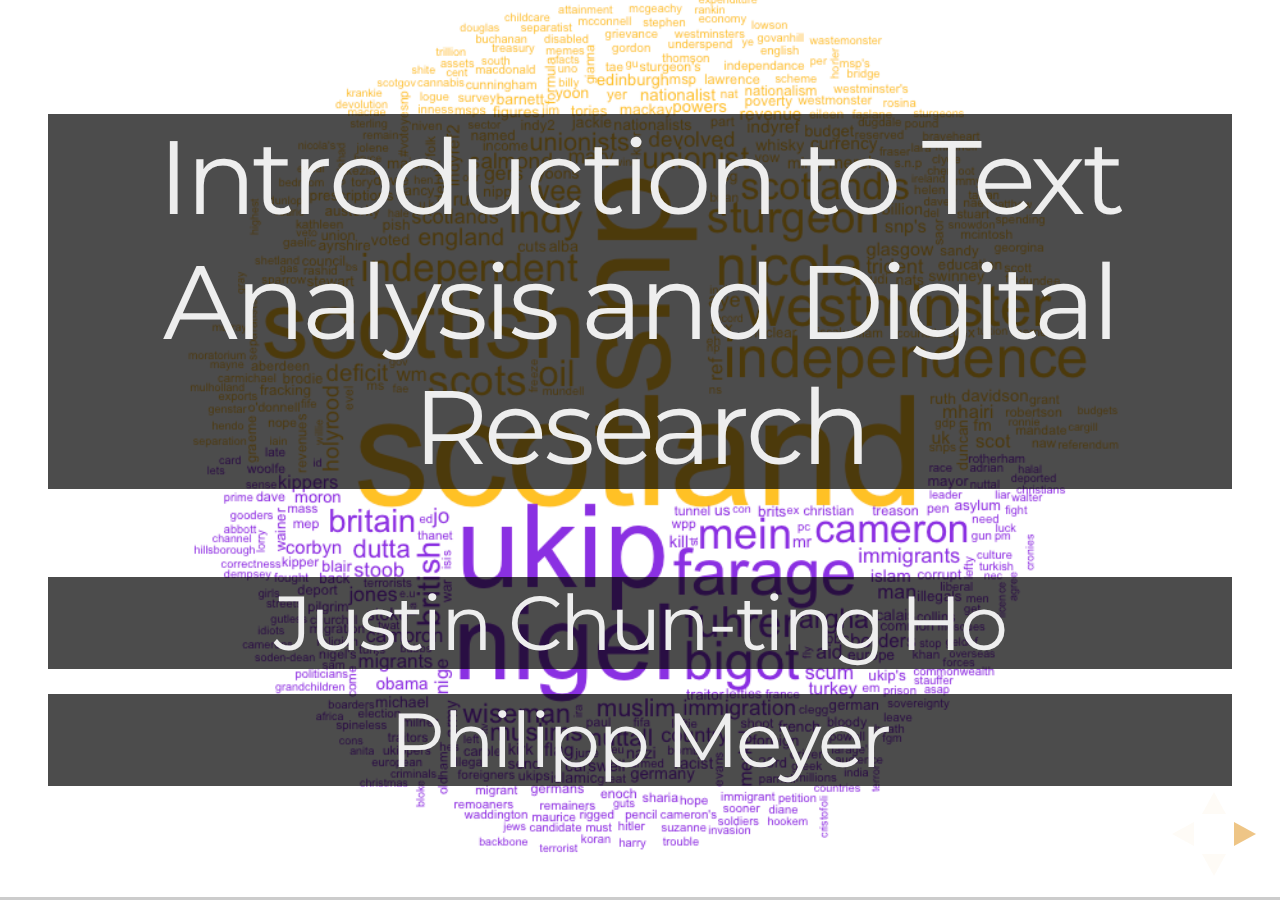
<file: day1/index.html>
<!doctype html>
<html>
	<head>
		<meta charset="utf-8">
		<meta name="viewport" content="width=device-width, initial-scale=1.0, maximum-scale=1.0, user-scalable=no">

		<title>PhD Info</title>

		<link rel="stylesheet" href="css/reveal.css">
		<link rel="stylesheet" href="css/theme/night.css">

		<!-- Theme used for syntax highlighting of code -->
		<link rel="stylesheet" href="lib/css/zenburn.css">

		<!-- Printing and PDF exports -->
		<script>
			var link = document.createElement( 'link' );
			link.rel = 'stylesheet';
			link.type = 'text/css';
			link.href = window.location.search.match( /print-pdf/gi ) ? 'css/print/pdf.css' : 'css/print/paper.css';
			document.getElementsByTagName( 'head' )[0].appendChild( link );
		</script>
	</head>
	<body>
		<div class="reveal">
			<div class="slides">
                <section data-background="SNPvsUKIP.png">
                <p>
  			    <h2 style = "background-color:rgba(0,0,0,0.7);">Introduction to Text Analysis and Digital Research</h2>
                <br>
                <h3 style = "background-color:rgba(0,0,0,0.7);">Justin Chun-ting Ho</h3>
                <h3 style = "background-color:rgba(0,0,0,0.7);">Philipp Meyer</h3>
  			    </p>
  			  </section>
              <section>
                    <section>
                        <h2>Text Analysis: <br>The Basics</h2>
                    </section>
                    <section>
                        What is Text Analysis?
                        <img src="SNPvsUKIP.png" height="600">
                    </section>
                    <section>
                        <h3>“Systematic, objective, quantitative analysis of message characteristics"</h3>
                        <h4><i>–Neuendorf, The Content Analysis Guidebook</i></h4>
                    </section>
                    <section>
                        <h2>Types of Text Analysis</h2><br>
                        <div  style="text-align: left;">
                        <p><h4>Degree of human involvement:</h4>
                        <ul>
                            <li>Human coding (100%)</li>
                            <li>Supervised</li>
                            <li>Unsupervised (0%)</li>
                        </ul></p>
                        <p><h4>Type of output:</h4>
                        <ul>
                            <li>Scaling </li>
                            <li>Classification</li>
                        </ul></p></div>
                    </section>
                    <section>
                        <h3>4 Principles of Text Analysis </h3>
                        <p><ol><li class="fragment">All Quantitative Models of Language Are Wrong —But Some Are Useful</li>
                            <li class="fragment">Quantitative Methods Augment Humans, Not Replace Them </li>
                            <li class="fragment">There Is No Globally Best Method for Automated Text Analysis </li>
                            <li class="fragment">Validate, Validate, Validate</li></ol></p>
                        <p><small style="text-align: left;">Read: Grimmer, J. and Steward, B. (2013). Text as Data: The Promise and Pitfalls of Automatic Content Analysis Methods for Political Texts. <i>Political Analysis</i>, 21(3), 267-297. doi:10.1093/pan/mps028</small></p>
                    </section>
                    <section>
                        <h3>Bag of Words Assumption</h3>
                        <div  style="text-align: left;">
                        <br>
                        <p><h4>- Word order doesn’t matter</h4></p>
                        <p>
                        <h4>- The followings mean exactly the same:</h4>
                        I enjoy eating food and being with my family<br>
                        I enjoy eating my family and being with food<br>
                        and being eating enjoy family food I my with<br></p>
                    </div>
                    </section>
                    <section  data-markdown>
                        <textarea data-template>
                            ## End Product
                            ### Document-Feature Matrix
                            |    | word1 | word2 | word3 | ... | wordN |
                            |--- | ----- | ----- | --- | ---|---|
                            |doc1| 0 | 2 | 0|  | 3 |
                            |doc2| 1 | 0 | 0|  | 0 |
                            |doc3| 0 | 0  | 2|   | 1 |
                            |...|  |   | |   |  |
                            |docN| 0 | 1  | 0|   | 0 |
                        </textarea>
                    </section>
                    <section  data-markdown>
                        <textarea data-template>
                            ## End Product
                            ### Meta-data Martix
                            |    | var1 | var2 | var3 | ... | varN |
                            |--- | ----- | ----- | --- | ---|---|
                            |doc1| Y | 1 | 0|  | 3 |
                            |doc2| Y | 0 | 0|  | 2 |
                            |doc3| N | 0  | 0|   | 1 |
                            |...|  |   | |   |  |
                            |docN| Y | 0  | 0|   | 3 |
                        </textarea>
                    </section>
                    <section id="original-text" class="slide level2">
                    <h3>Original Text</h3>
                    <pre><code>## &lt;&lt;PlainTextDocument&gt;&gt;
## Metadata:  7
## Content:  chars: 181
##
## Article 1. All human beings are born free and equal in dignity and rights. They are endowed with reason and conscience and should act towards one another in a spirit of brotherhood.</code></pre>
                    </section>
                    <section id="remove-punctuation" class="slide level2">
                    <h3>Remove Punctuation</h3>
                    <pre><code>## &lt;&lt;PlainTextDocument&gt;&gt;
## Metadata:  7
## Content:  chars: 178
##
## Article 1 All human beings are born free and equal in dignity and rights They are endowed with reason and conscience and should act towards one another in a spirit of brotherhood</code></pre>
                    </section>
                    <section id="to-lower-case" class="slide level2">
                    <h3>To Lower Case</h3>
                    <pre><code>## &lt;&lt;PlainTextDocument&gt;&gt;
## Metadata:  7
## Content:  chars: 178
##
## article 1 all human beings are born free and equal in dignity and rights they are endowed with reason and conscience and should act towards one another in a spirit of brotherhood</code></pre>
                    </section>
                    <section id="remove-numbers" class="slide level2">
                    <h3>Remove Numbers</h3>
                    <pre><code>## &lt;&lt;PlainTextDocument&gt;&gt;
## Metadata:  7
## Content:  chars: 177
##
## article  all human beings are born free and equal in dignity and rights they are endowed with reason and conscience and should act towards one another in a spirit of brotherhood</code></pre>
                    </section>
                    <section id="remove-stopwords" class="slide level2">
                    <h3>Remove Stopwords</h3>
                    <pre><code>## &lt;&lt;PlainTextDocument&gt;&gt;
## Metadata:  7
## Content:  chars: 135
##
## article   human beings  born free  equal  dignity  rights   endowed  reason  conscience   act towards one another   spirit  brotherhood</code></pre>
                    </section>
                    <section id="stemming" class="slide level2">
                    <h3>Stemming</h3>
                    <pre><code>## &lt;&lt;PlainTextDocument&gt;&gt;
## Metadata:  7
## Content:  chars: 108
##
## articl human be born free equal digniti right endow reason conscienc act toward one anoth spirit brotherhood</code></pre>
                    </section>
                    <section id="create-dfm" class="slide level2">
                    <h3>Create DFM</h3>
                    <pre><code>
##     Terms
## Docs act anoth articl born brotherhood conscienc digniti endow equal free
##    1   1     1      1    1           1         1       1     1     1    1
</code></pre>
                    </section>
                </section>

                <section>
                      <section>
                          <h2>Keyword Analysis</h2>
                      </section>
                      <section>
                          <h2>Place Holder</h2>
                      </section>
                  </section>
			</div>
		</div>

		<script src="lib/js/head.min.js"></script>
		<script src="js/reveal.js"></script>

		<script>
			// More info about config & dependencies:
			// - https://github.com/hakimel/reveal.js#configuration
			// - https://github.com/hakimel/reveal.js#dependencies
			Reveal.initialize({
				dependencies: [
					{ src: 'plugin/markdown/marked.js' },
					{ src: 'plugin/markdown/markdown.js' },
					{ src: 'plugin/notes/notes.js', async: true },
					{ src: 'plugin/highlight/highlight.js', async: true, callback: function() { hljs.initHighlightingOnLoad(); } }
				]
			});
		</script>
	</body>
</html>
</file>
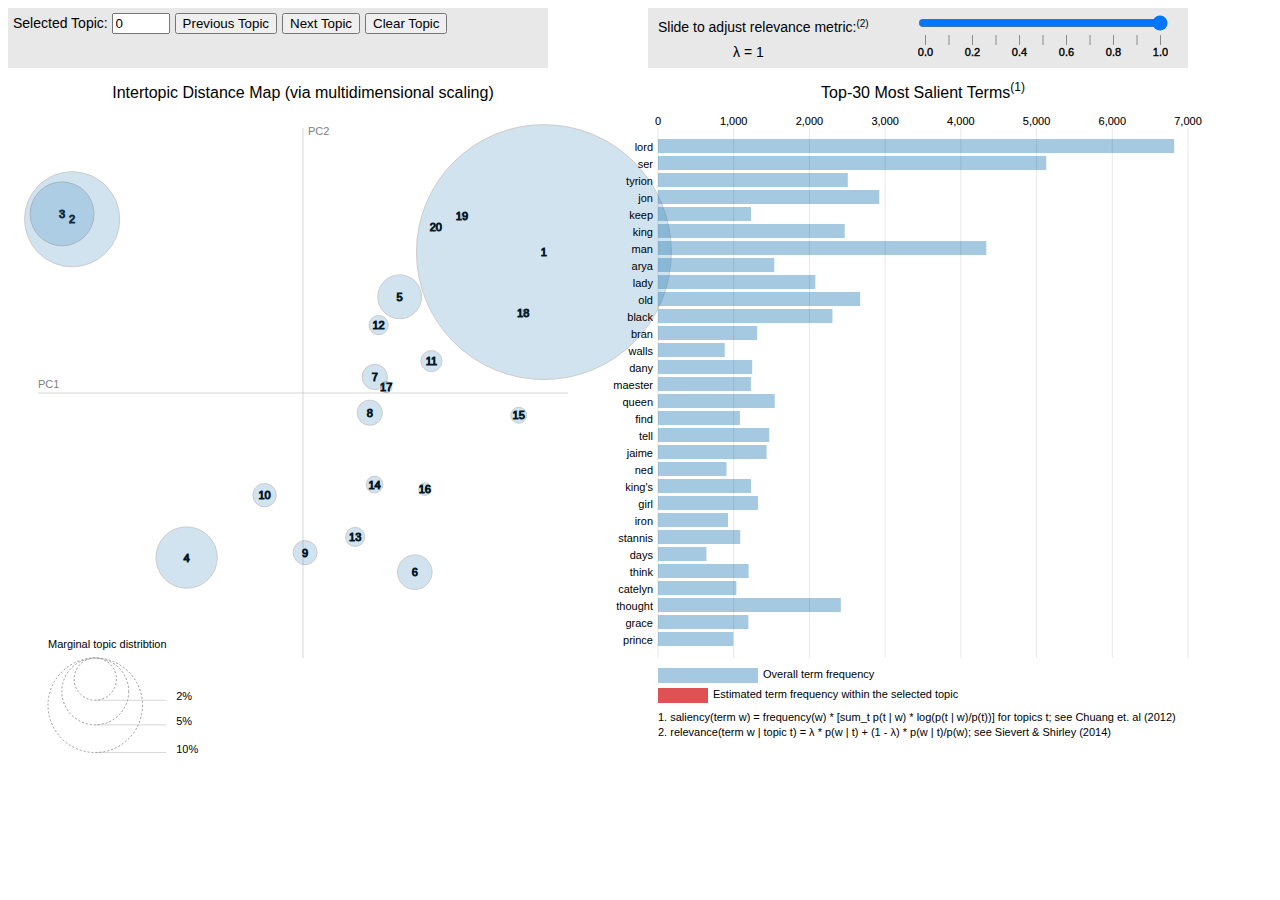
<file: visColl/index.html>
<!DOCTYPE html>
<html>
  <head>
    <meta http-equiv="Content-Type" content="text/html; charset=utf-8">
    <title>LDAvis</title>
    <script src="d3.v3.js"></script>
    <script src="ldavis.js"></script>
    <link rel="stylesheet" type="text/css" href="lda.css">
  </head>

  <body>
    <div id = "lda"></div>
    <script>
      var vis = new LDAvis("#lda", "lda.json");
    </script>
  </body>

</html>
</file>
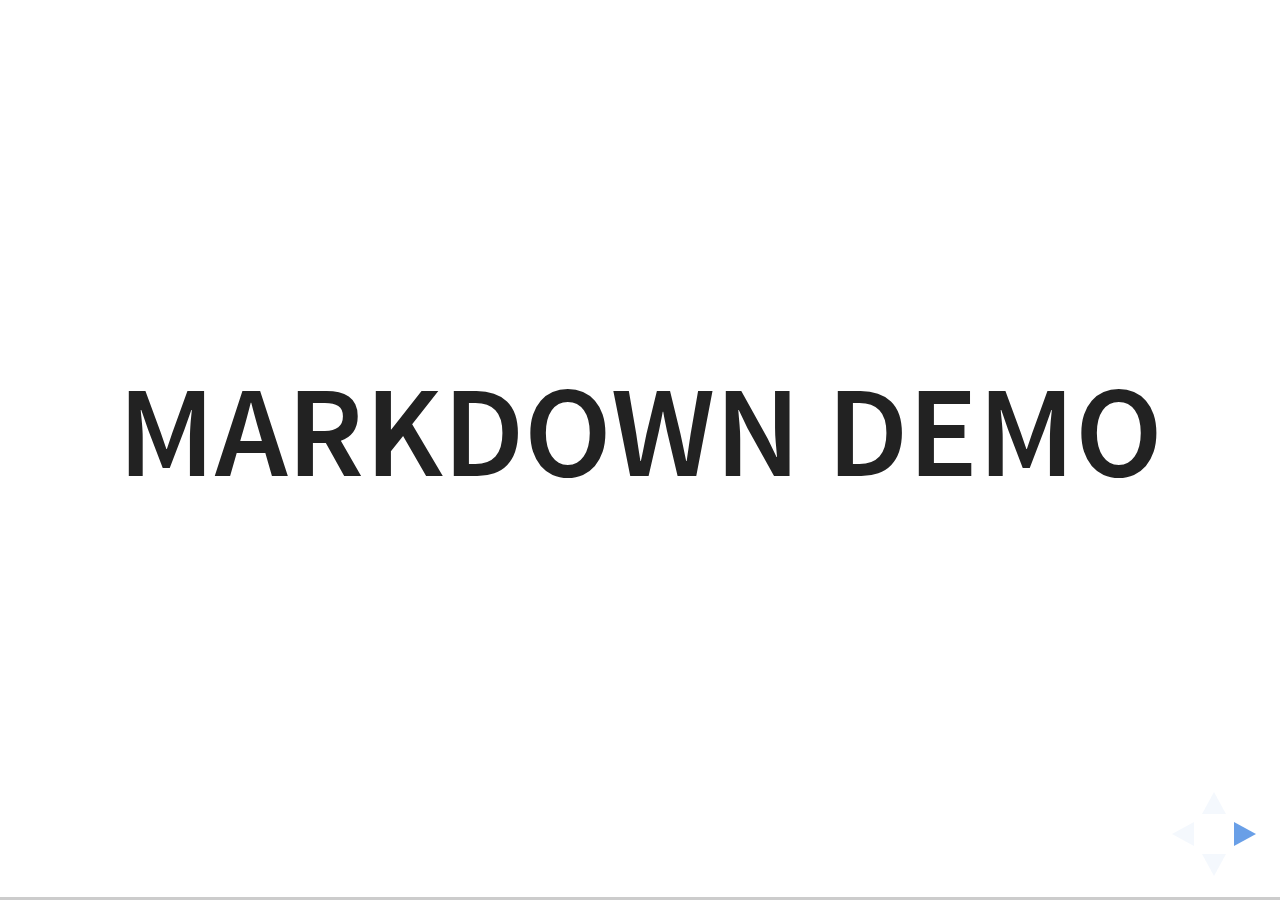
<file: plugin/markdown/example.html>
<!doctype html>
<html lang="en">

	<head>
		<meta charset="utf-8">

		<title>reveal.js - Markdown Demo</title>

		<link rel="stylesheet" href="../../css/reveal.css">
		<link rel="stylesheet" href="../../css/theme/white.css" id="theme">

        <link rel="stylesheet" href="../../lib/css/zenburn.css">
	</head>

	<body>

		<div class="reveal">

			<div class="slides">

                <!-- Use external markdown resource, separate slides by three newlines; vertical slides by two newlines -->
                <section data-markdown="example.md" data-separator="^\n\n\n" data-separator-vertical="^\n\n"></section>

                <!-- Slides are separated by three dashes (quick 'n dirty regular expression) -->
                <section data-markdown data-separator="---">
                    <script type="text/template">
                        ## Demo 1
                        Slide 1
                        ---
                        ## Demo 1
                        Slide 2
                        ---
                        ## Demo 1
                        Slide 3
                    </script>
                </section>

                <!-- Slides are separated by newline + three dashes + newline, vertical slides identical but two dashes -->
                <section data-markdown data-separator="^\n---\n$" data-separator-vertical="^\n--\n$">
                    <script type="text/template">
                        ## Demo 2
                        Slide 1.1

                        --

                        ## Demo 2
                        Slide 1.2

                        ---

                        ## Demo 2
                        Slide 2
                    </script>
                </section>

                <!-- No "extra" slides, since there are no separators defined (so they'll become horizontal rulers) -->
                <section data-markdown>
                    <script type="text/template">
                        A

                        ---

                        B

                        ---

                        C
                    </script>
                </section>

                <!-- Slide attributes -->
                <section data-markdown>
                    <script type="text/template">
                        <!-- .slide: data-background="#000000" -->
                        ## Slide attributes
                    </script>
                </section>

                <!-- Element attributes -->
                <section data-markdown>
                    <script type="text/template">
                        ## Element attributes
                        - Item 1 <!-- .element: class="fragment" data-fragment-index="2" -->
                        - Item 2 <!-- .element: class="fragment" data-fragment-index="1" -->
                    </script>
                </section>

                <!-- Code -->
                <section data-markdown>
                    <script type="text/template">
                        ```php
                        public function foo()
                        {
                            $foo = array(
                                'bar' => 'bar'
                            )
                        }
                        ```
                    </script>
                </section>

            </div>
		</div>

		<script src="../../lib/js/head.min.js"></script>
		<script src="../../js/reveal.js"></script>

		<script>

			Reveal.initialize({
				controls: true,
				progress: true,
				history: true,
				center: true,

				// Optional libraries used to extend on reveal.js
				dependencies: [
					{ src: '../../lib/js/classList.js', condition: function() { return !document.body.classList; } },
					{ src: 'marked.js', condition: function() { return !!document.querySelector( '[data-markdown]' ); } },
                    { src: 'markdown.js', condition: function() { return !!document.querySelector( '[data-markdown]' ); } },
                    { src: '../highlight/highlight.js', async: true, callback: function() { hljs.initHighlightingOnLoad(); } },
					{ src: '../notes/notes.js' }
				]
			});

		</script>

	</body>
</html>
</file>
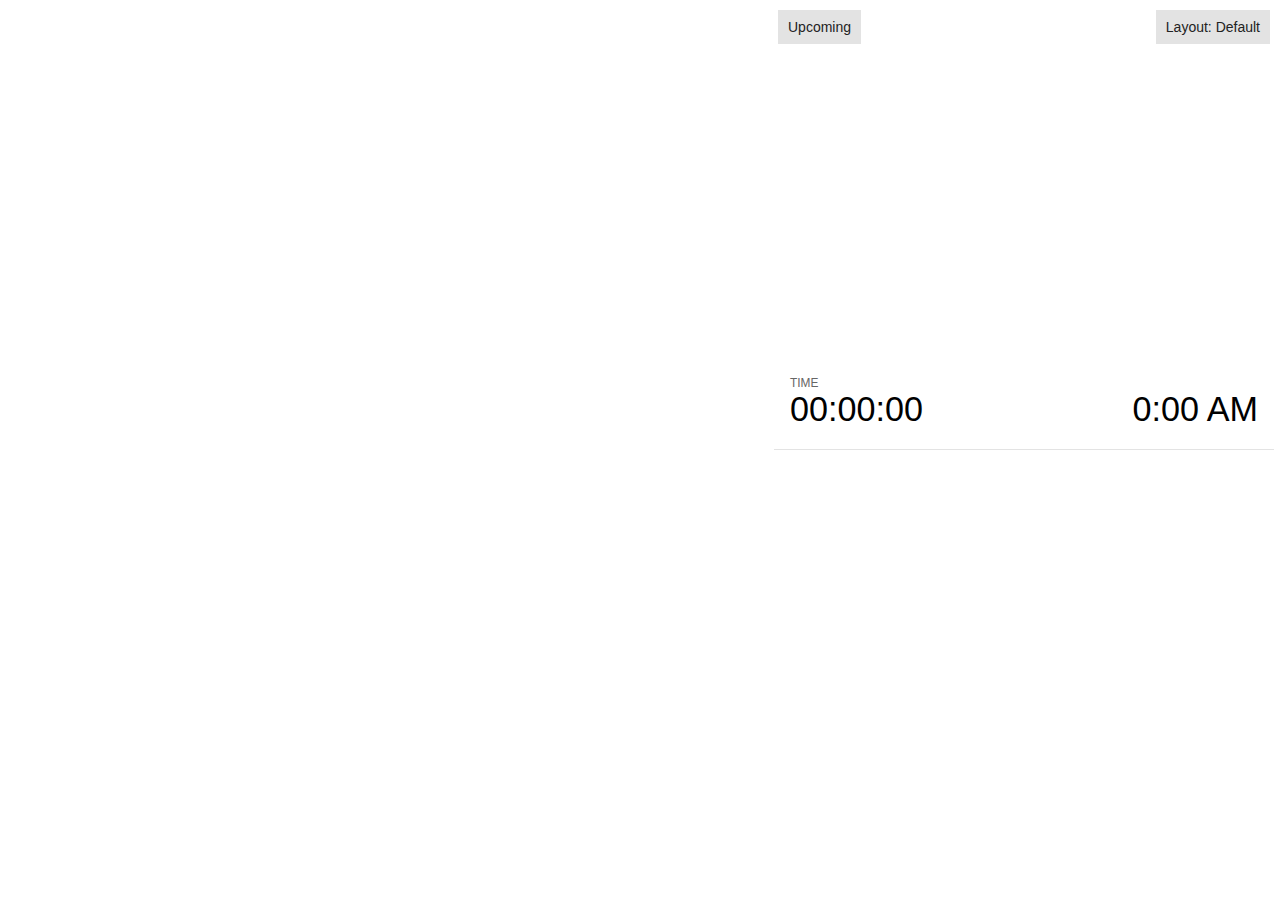
<file: plugin/notes/notes.html>
<!doctype html>
<html lang="en">
	<head>
		<meta charset="utf-8">

		<title>reveal.js - Slide Notes</title>

		<style>
			body {
				font-family: Helvetica;
				font-size: 18px;
			}

			#current-slide,
			#upcoming-slide,
			#speaker-controls {
				padding: 6px;
				box-sizing: border-box;
				-moz-box-sizing: border-box;
			}

			#current-slide iframe,
			#upcoming-slide iframe {
				width: 100%;
				height: 100%;
				border: 1px solid #ddd;
			}

			#current-slide .label,
			#upcoming-slide .label {
				position: absolute;
				top: 10px;
				left: 10px;
				z-index: 2;
			}

			.overlay-element {
				height: 34px;
				line-height: 34px;
				padding: 0 10px;
				text-shadow: none;
				background: rgba( 220, 220, 220, 0.8 );
				color: #222;
				font-size: 14px;
			}

			.overlay-element.interactive:hover {
				background: rgba( 220, 220, 220, 1 );
			}

			#current-slide {
				position: absolute;
				width: 60%;
				height: 100%;
				top: 0;
				left: 0;
				padding-right: 0;
			}

			#upcoming-slide {
				position: absolute;
				width: 40%;
				height: 40%;
				right: 0;
				top: 0;
			}

			/* Speaker controls */
			#speaker-controls {
				position: absolute;
				top: 40%;
				right: 0;
				width: 40%;
				height: 60%;
				overflow: auto;
				font-size: 18px;
			}

				.speaker-controls-time.hidden,
				.speaker-controls-notes.hidden {
					display: none;
				}

				.speaker-controls-time .label,
				.speaker-controls-pace .label,
				.speaker-controls-notes .label {
					text-transform: uppercase;
					font-weight: normal;
					font-size: 0.66em;
					color: #666;
					margin: 0;
				}

				.speaker-controls-time, .speaker-controls-pace {
					border-bottom: 1px solid rgba( 200, 200, 200, 0.5 );
					margin-bottom: 10px;
					padding: 10px 16px;
					padding-bottom: 20px;
					cursor: pointer;
				}

				.speaker-controls-time .reset-button {
					opacity: 0;
					float: right;
					color: #666;
					text-decoration: none;
				}
				.speaker-controls-time:hover .reset-button {
					opacity: 1;
				}

				.speaker-controls-time .timer,
				.speaker-controls-time .clock {
					width: 50%;
				}

				.speaker-controls-time .timer,
				.speaker-controls-time .clock,
				.speaker-controls-time .pacing .hours-value,
				.speaker-controls-time .pacing .minutes-value,
				.speaker-controls-time .pacing .seconds-value {
					font-size: 1.9em;
				}

				.speaker-controls-time .timer {
					float: left;
				}

				.speaker-controls-time .clock {
					float: right;
					text-align: right;
				}

				.speaker-controls-time span.mute {
					opacity: 0.3;
				}

				.speaker-controls-time .pacing-title {
					margin-top: 5px;
				}

				.speaker-controls-time .pacing.ahead {
					color: blue;
				}

				.speaker-controls-time .pacing.on-track {
					color: green;
				}

				.speaker-controls-time .pacing.behind {
					color: red;
				}

				.speaker-controls-notes {
					padding: 10px 16px;
				}

				.speaker-controls-notes .value {
					margin-top: 5px;
					line-height: 1.4;
					font-size: 1.2em;
				}

			/* Layout selector */
			#speaker-layout {
				position: absolute;
				top: 10px;
				right: 10px;
				color: #222;
				z-index: 10;
			}
				#speaker-layout select {
					position: absolute;
					width: 100%;
					height: 100%;
					top: 0;
					left: 0;
					border: 0;
					box-shadow: 0;
					cursor: pointer;
					opacity: 0;

					font-size: 1em;
					background-color: transparent;

					-moz-appearance: none;
					-webkit-appearance: none;
					-webkit-tap-highlight-color: rgba(0, 0, 0, 0);
				}

				#speaker-layout select:focus {
					outline: none;
					box-shadow: none;
				}

			.clear {
				clear: both;
			}

			/* Speaker layout: Wide */
			body[data-speaker-layout="wide"] #current-slide,
			body[data-speaker-layout="wide"] #upcoming-slide {
				width: 50%;
				height: 45%;
				padding: 6px;
			}

			body[data-speaker-layout="wide"] #current-slide {
				top: 0;
				left: 0;
			}

			body[data-speaker-layout="wide"] #upcoming-slide {
				top: 0;
				left: 50%;
			}

			body[data-speaker-layout="wide"] #speaker-controls {
				top: 45%;
				left: 0;
				width: 100%;
				height: 50%;
				font-size: 1.25em;
			}

			/* Speaker layout: Tall */
			body[data-speaker-layout="tall"] #current-slide,
			body[data-speaker-layout="tall"] #upcoming-slide {
				width: 45%;
				height: 50%;
				padding: 6px;
			}

			body[data-speaker-layout="tall"] #current-slide {
				top: 0;
				left: 0;
			}

			body[data-speaker-layout="tall"] #upcoming-slide {
				top: 50%;
				left: 0;
			}

			body[data-speaker-layout="tall"] #speaker-controls {
				padding-top: 40px;
				top: 0;
				left: 45%;
				width: 55%;
				height: 100%;
				font-size: 1.25em;
			}

			/* Speaker layout: Notes only */
			body[data-speaker-layout="notes-only"] #current-slide,
			body[data-speaker-layout="notes-only"] #upcoming-slide {
				display: none;
			}

			body[data-speaker-layout="notes-only"] #speaker-controls {
				padding-top: 40px;
				top: 0;
				left: 0;
				width: 100%;
				height: 100%;
				font-size: 1.25em;
			}

			@media screen and (max-width: 1080px) {
				body[data-speaker-layout="default"] #speaker-controls {
					font-size: 16px;
				}
			}

			@media screen and (max-width: 900px) {
				body[data-speaker-layout="default"] #speaker-controls {
					font-size: 14px;
				}
			}

			@media screen and (max-width: 800px) {
				body[data-speaker-layout="default"] #speaker-controls {
					font-size: 12px;
				}
			}

		</style>
	</head>

	<body>

		<div id="current-slide"></div>
		<div id="upcoming-slide"><span class="overlay-element label">Upcoming</span></div>
		<div id="speaker-controls">
			<div class="speaker-controls-time">
				<h4 class="label">Time <span class="reset-button">Click to Reset</span></h4>
				<div class="clock">
					<span class="clock-value">0:00 AM</span>
				</div>
				<div class="timer">
					<span class="hours-value">00</span><span class="minutes-value">:00</span><span class="seconds-value">:00</span>
				</div>
				<div class="clear"></div>

				<h4 class="label pacing-title" style="display: none">Pacing – Time to finish current slide</h4>
				<div class="pacing" style="display: none">
					<span class="hours-value">00</span><span class="minutes-value">:00</span><span class="seconds-value">:00</span>
				</div>
			</div>

			<div class="speaker-controls-notes hidden">
				<h4 class="label">Notes</h4>
				<div class="value"></div>
			</div>
		</div>
		<div id="speaker-layout" class="overlay-element interactive">
			<span class="speaker-layout-label"></span>
			<select class="speaker-layout-dropdown"></select>
		</div>

		<script src="../../plugin/markdown/marked.js"></script>
		<script>

			(function() {

				var notes,
					notesValue,
					currentState,
					currentSlide,
					upcomingSlide,
					layoutLabel,
					layoutDropdown,
					connected = false;

				var SPEAKER_LAYOUTS = {
					'default': 'Default',
					'wide': 'Wide',
					'tall': 'Tall',
					'notes-only': 'Notes only'
				};

				setupLayout();

				window.addEventListener( 'message', function( event ) {

					var data = JSON.parse( event.data );

					// The overview mode is only useful to the reveal.js instance
					// where navigation occurs so we don't sync it
					if( data.state ) delete data.state.overview;

					// Messages sent by the notes plugin inside of the main window
					if( data && data.namespace === 'reveal-notes' ) {
						if( data.type === 'connect' ) {
							handleConnectMessage( data );
						}
						else if( data.type === 'state' ) {
							handleStateMessage( data );
						}
					}
					// Messages sent by the reveal.js inside of the current slide preview
					else if( data && data.namespace === 'reveal' ) {
						if( /ready/.test( data.eventName ) ) {
							// Send a message back to notify that the handshake is complete
							window.opener.postMessage( JSON.stringify({ namespace: 'reveal-notes', type: 'connected'} ), '*' );
						}
						else if( /slidechanged|fragmentshown|fragmenthidden|paused|resumed/.test( data.eventName ) && currentState !== JSON.stringify( data.state ) ) {

							window.opener.postMessage( JSON.stringify({ method: 'setState', args: [ data.state ]} ), '*' );

						}
					}

				} );

				/**
				 * Called when the main window is trying to establish a
				 * connection.
				 */
				function handleConnectMessage( data ) {

					if( connected === false ) {
						connected = true;

						setupIframes( data );
						setupKeyboard();
						setupNotes();
						setupTimer();
					}

				}

				/**
				 * Called when the main window sends an updated state.
				 */
				function handleStateMessage( data ) {

					// Store the most recently set state to avoid circular loops
					// applying the same state
					currentState = JSON.stringify( data.state );

					// No need for updating the notes in case of fragment changes
					if ( data.notes ) {
						notes.classList.remove( 'hidden' );
						notesValue.style.whiteSpace = data.whitespace;
						if( data.markdown ) {
							notesValue.innerHTML = marked( data.notes );
						}
						else {
							notesValue.innerHTML = data.notes;
						}
					}
					else {
						notes.classList.add( 'hidden' );
					}

					// Update the note slides
					currentSlide.contentWindow.postMessage( JSON.stringify({ method: 'setState', args: [ data.state ] }), '*' );
					upcomingSlide.contentWindow.postMessage( JSON.stringify({ method: 'setState', args: [ data.state ] }), '*' );
					upcomingSlide.contentWindow.postMessage( JSON.stringify({ method: 'next' }), '*' );

				}

				// Limit to max one state update per X ms
				handleStateMessage = debounce( handleStateMessage, 200 );

				/**
				 * Forward keyboard events to the current slide window.
				 * This enables keyboard events to work even if focus
				 * isn't set on the current slide iframe.
				 */
				function setupKeyboard() {

					document.addEventListener( 'keydown', function( event ) {
						currentSlide.contentWindow.postMessage( JSON.stringify({ method: 'triggerKey', args: [ event.keyCode ] }), '*' );
					} );

				}

				/**
				 * Creates the preview iframes.
				 */
				function setupIframes( data ) {

					var params = [
						'receiver',
						'progress=false',
						'history=false',
						'transition=none',
						'autoSlide=0',
						'backgroundTransition=none'
					].join( '&' );

					var urlSeparator = /\?/.test(data.url) ? '&' : '?';
					var hash = '#/' + data.state.indexh + '/' + data.state.indexv;
					var currentURL = data.url + urlSeparator + params + '&postMessageEvents=true' + hash;
					var upcomingURL = data.url + urlSeparator + params + '&controls=false' + hash;

					currentSlide = document.createElement( 'iframe' );
					currentSlide.setAttribute( 'width', 1280 );
					currentSlide.setAttribute( 'height', 1024 );
					currentSlide.setAttribute( 'src', currentURL );
					document.querySelector( '#current-slide' ).appendChild( currentSlide );

					upcomingSlide = document.createElement( 'iframe' );
					upcomingSlide.setAttribute( 'width', 640 );
					upcomingSlide.setAttribute( 'height', 512 );
					upcomingSlide.setAttribute( 'src', upcomingURL );
					document.querySelector( '#upcoming-slide' ).appendChild( upcomingSlide );

				}

				/**
				 * Setup the notes UI.
				 */
				function setupNotes() {

					notes = document.querySelector( '.speaker-controls-notes' );
					notesValue = document.querySelector( '.speaker-controls-notes .value' );

				}

				function getTimings() {

					var slides = Reveal.getSlides();
					var defaultTiming = Reveal.getConfig().defaultTiming;
					if (defaultTiming == null) {
						return null;
					}
					var timings = [];
					for ( var i in slides ) {
						var slide = slides[i];
						var timing = defaultTiming;
						if( slide.hasAttribute( 'data-timing' )) {
							var t = slide.getAttribute( 'data-timing' );
							timing = parseInt(t);
							if( isNaN(timing) ) {
								console.warn("Could not parse timing '" + t + "' of slide " + i + "; using default of " + defaultTiming);
								timing = defaultTiming;
							}
						}
						timings.push(timing);
					}
					return timings;

				}

				/**
				 * Return the number of seconds allocated for presenting
				 * all slides up to and including this one.
				 */
				function getTimeAllocated(timings) {

					var slides = Reveal.getSlides();
					var allocated = 0;
					var currentSlide = Reveal.getSlidePastCount();
					for (var i in slides.slice(0, currentSlide + 1)) {
						allocated += timings[i];
					}
					return allocated;

				}

				/**
				 * Create the timer and clock and start updating them
				 * at an interval.
				 */
				function setupTimer() {

					var start = new Date(),
					timeEl = document.querySelector( '.speaker-controls-time' ),
					clockEl = timeEl.querySelector( '.clock-value' ),
					hoursEl = timeEl.querySelector( '.hours-value' ),
					minutesEl = timeEl.querySelector( '.minutes-value' ),
					secondsEl = timeEl.querySelector( '.seconds-value' ),
					pacingTitleEl = timeEl.querySelector( '.pacing-title' ),
					pacingEl = timeEl.querySelector( '.pacing' ),
					pacingHoursEl = pacingEl.querySelector( '.hours-value' ),
					pacingMinutesEl = pacingEl.querySelector( '.minutes-value' ),
					pacingSecondsEl = pacingEl.querySelector( '.seconds-value' );

					var timings = getTimings();
					if (timings !== null) {
						pacingTitleEl.style.removeProperty('display');
						pacingEl.style.removeProperty('display');
					}

					function _displayTime( hrEl, minEl, secEl, time) {

						var sign = Math.sign(time) == -1 ? "-" : "";
						time = Math.abs(Math.round(time / 1000));
						var seconds = time % 60;
						var minutes = Math.floor( time / 60 ) % 60 ;
						var hours = Math.floor( time / ( 60 * 60 )) ;
						hrEl.innerHTML = sign + zeroPadInteger( hours );
						if (hours == 0) {
							hrEl.classList.add( 'mute' );
						}
						else {
							hrEl.classList.remove( 'mute' );
						}
						minEl.innerHTML = ':' + zeroPadInteger( minutes );
						if (hours == 0 && minutes == 0) {
							minEl.classList.add( 'mute' );
						}
						else {
							minEl.classList.remove( 'mute' );
						}
						secEl.innerHTML = ':' + zeroPadInteger( seconds );
					}

					function _updateTimer() {

						var diff, hours, minutes, seconds,
						now = new Date();

						diff = now.getTime() - start.getTime();

						clockEl.innerHTML = now.toLocaleTimeString( 'en-US', { hour12: true, hour: '2-digit', minute:'2-digit' } );
						_displayTime( hoursEl, minutesEl, secondsEl, diff );
						if (timings !== null) {
							_updatePacing(diff);
						}

					}

					function _updatePacing(diff) {

						var slideEndTiming = getTimeAllocated(timings) * 1000;
						var currentSlide = Reveal.getSlidePastCount();
						var currentSlideTiming = timings[currentSlide] * 1000;
						var timeLeftCurrentSlide = slideEndTiming - diff;
						if (timeLeftCurrentSlide < 0) {
							pacingEl.className = 'pacing behind';
						}
						else if (timeLeftCurrentSlide < currentSlideTiming) {
							pacingEl.className = 'pacing on-track';
						}
						else {
							pacingEl.className = 'pacing ahead';
						}
						_displayTime( pacingHoursEl, pacingMinutesEl, pacingSecondsEl, timeLeftCurrentSlide );

					}

					// Update once directly
					_updateTimer();

					// Then update every second
					setInterval( _updateTimer, 1000 );

					function _resetTimer() {

						if (timings == null) {
							start = new Date();
						}
						else {
							// Reset timer to beginning of current slide
							var slideEndTiming = getTimeAllocated(timings) * 1000;
							var currentSlide = Reveal.getSlidePastCount();
							var currentSlideTiming = timings[currentSlide] * 1000;
							var previousSlidesTiming = slideEndTiming - currentSlideTiming;
							var now = new Date();
							start = new Date(now.getTime() - previousSlidesTiming);
						}
						_updateTimer();

					}

					timeEl.addEventListener( 'click', function() {
						_resetTimer();
						return false;
					} );

				}

				/**
				 * Sets up the speaker view layout and layout selector.
				 */
				function setupLayout() {

					layoutDropdown = document.querySelector( '.speaker-layout-dropdown' );
					layoutLabel = document.querySelector( '.speaker-layout-label' );

					// Render the list of available layouts
					for( var id in SPEAKER_LAYOUTS ) {
						var option = document.createElement( 'option' );
						option.setAttribute( 'value', id );
						option.textContent = SPEAKER_LAYOUTS[ id ];
						layoutDropdown.appendChild( option );
					}

					// Monitor the dropdown for changes
					layoutDropdown.addEventListener( 'change', function( event ) {

						setLayout( layoutDropdown.value );

					}, false );

					// Restore any currently persisted layout
					setLayout( getLayout() );

				}

				/**
				 * Sets a new speaker view layout. The layout is persisted
				 * in local storage.
				 */
				function setLayout( value ) {

					var title = SPEAKER_LAYOUTS[ value ];

					layoutLabel.innerHTML = 'Layout' + ( title ? ( ': ' + title ) : '' );
					layoutDropdown.value = value;

					document.body.setAttribute( 'data-speaker-layout', value );

					// Persist locally
					if( window.localStorage ) {
						window.localStorage.setItem( 'reveal-speaker-layout', value );
					}

				}

				/**
				 * Returns the ID of the most recently set speaker layout
				 * or our default layout if none has been set.
				 */
				function getLayout() {

					if( window.localStorage ) {
						var layout = window.localStorage.getItem( 'reveal-speaker-layout' );
						if( layout ) {
							return layout;
						}
					}

					// Default to the first record in the layouts hash
					for( var id in SPEAKER_LAYOUTS ) {
						return id;
					}

				}

				function zeroPadInteger( num ) {

					var str = '00' + parseInt( num );
					return str.substring( str.length - 2 );

				}

				/**
				 * Limits the frequency at which a function can be called.
				 */
				function debounce( fn, ms ) {

					var lastTime = 0,
						timeout;

					return function() {

						var args = arguments;
						var context = this;

						clearTimeout( timeout );

						var timeSinceLastCall = Date.now() - lastTime;
						if( timeSinceLastCall > ms ) {
							fn.apply( context, args );
							lastTime = Date.now();
						}
						else {
							timeout = setTimeout( function() {
								fn.apply( context, args );
								lastTime = Date.now();
							}, ms - timeSinceLastCall );
						}

					}

				}

			})();

		</script>
	</body>
</html>
</file>
<file: day1/css/theme/night.css>
/**
 * Black theme for reveal.js.
 *
 * Copyright (C) 2011-2012 Hakim El Hattab, http://hakim.se
 */
@import url(https://fonts.googleapis.com/css?family=Montserrat:700);
@import url(https://fonts.googleapis.com/css?family=Open+Sans:400,700,400italic,700italic);
/*********************************************
 * GLOBAL STYLES
 *********************************************/
body {
  background: #111;
  background-color: #111; }

.reveal {
  font-family: "Open Sans", sans-serif;
  font-size: 40px;
  font-weight: normal;
  color: #eee; }

::selection {
  color: #fff;
  background: #e7ad52;
  text-shadow: none; }

::-moz-selection {
  color: #fff;
  background: #e7ad52;
  text-shadow: none; }

.reveal .slides > section,
.reveal .slides > section > section {
  line-height: 1.3;
  font-weight: inherit; }

/*********************************************
 * HEADERS
 *********************************************/
.reveal h1,
.reveal h2,
.reveal h3,
.reveal h4,
.reveal h5,
.reveal h6 {
  margin: 0 0 20px 0;
  color: #eee;
  font-family: "Montserrat", Impact, sans-serif;
  font-weight: normal;
  line-height: 1.2;
  letter-spacing: -0.03em;
  text-transform: none;
  text-shadow: none;
  word-wrap: break-word; }

.reveal h1 {
  font-size: 3.77em; }

.reveal h2 {
  font-size: 2.11em; }

.reveal h3 {
  font-size: 1.55em; }

.reveal h4 {
  font-size: 1em; }

.reveal h1 {
  text-shadow: none; }

/*********************************************
 * OTHER
 *********************************************/
.reveal p {
  margin: 20px 0;
  line-height: 1.3; }

/* Ensure certain elements are never larger than the slide itself */
.reveal img,
.reveal video,
.reveal iframe {
  max-width: 95%;
  max-height: 95%; }

.reveal strong,
.reveal b {
  font-weight: bold; }

.reveal em {
  font-style: italic; }

.reveal ol,
.reveal dl,
.reveal ul {
  display: inline-block;
  text-align: left;
  margin: 0 0 0 1em; }

.reveal ol {
  list-style-type: decimal; }

.reveal ul {
  list-style-type: disc; }

.reveal ul ul {
  list-style-type: square; }

.reveal ul ul ul {
  list-style-type: circle; }

.reveal ul ul,
.reveal ul ol,
.reveal ol ol,
.reveal ol ul {
  display: block;
  margin-left: 40px; }

.reveal dt {
  font-weight: bold; }

.reveal dd {
  margin-left: 40px; }

.reveal q,
.reveal blockquote {
  quotes: none; }

.reveal blockquote {
  display: block;
  position: relative;
  width: 70%;
  margin: 20px auto;
  padding: 5px;
  font-style: italic;
  background: rgba(255, 255, 255, 0.05);
  box-shadow: 0px 0px 2px rgba(0, 0, 0, 0.2); }

.reveal blockquote p:first-child,
.reveal blockquote p:last-child {
  display: inline-block; }

.reveal q {
  font-style: italic; }

.reveal pre {
  display: block;
  position: relative;
  width: 90%;
  margin: 20px auto;
  text-align: left;
  font-size: 0.55em;
  font-family: monospace;
  line-height: 1.2em;
  word-wrap: break-word;
  box-shadow: 0px 0px 6px rgba(0, 0, 0, 0.3); }

.reveal code {
  font-family: monospace; }

.reveal pre code {
  display: block;
  padding: 5px;
  overflow: auto;
  max-height: 400px;
  word-wrap: normal; }

.reveal table {
  margin: auto;
  border-collapse: collapse;
  border-spacing: 0; }

.reveal table th {
  font-weight: bold; }

.reveal table th,
.reveal table td {
  text-align: left;
  padding: 0.2em 0.5em 0.2em 0.5em;
  border-bottom: 1px solid; }

.reveal table th[align="center"],
.reveal table td[align="center"] {
  text-align: center; }

.reveal table th[align="right"],
.reveal table td[align="right"] {
  text-align: right; }

.reveal table tbody tr:last-child th,
.reveal table tbody tr:last-child td {
  border-bottom: none; }

.reveal sup {
  vertical-align: super; }

.reveal sub {
  vertical-align: sub; }

.reveal small {
  display: inline-block;
  font-size: 0.6em;
  line-height: 1.2em;
  vertical-align: top; }

.reveal small * {
  vertical-align: top; }

/*********************************************
 * LINKS
 *********************************************/
.reveal a {
  color: #e7ad52;
  text-decoration: none;
  -webkit-transition: color .15s ease;
  -moz-transition: color .15s ease;
  transition: color .15s ease; }

.reveal a:hover {
  color: #f3d7ac;
  text-shadow: none;
  border: none; }

.reveal .roll span:after {
  color: #fff;
  background: #d08a1d; }

/*********************************************
 * IMAGES
 *********************************************/
.reveal section img {
  margin: 15px 0px;
  background: rgba(255, 255, 255, 0.12);
  border: 4px solid #eee;
  box-shadow: 0 0 10px rgba(0, 0, 0, 0.15); }

.reveal section img.plain {
  border: 0;
  box-shadow: none; }

.reveal a img {
  -webkit-transition: all .15s linear;
  -moz-transition: all .15s linear;
  transition: all .15s linear; }

.reveal a:hover img {
  background: rgba(255, 255, 255, 0.2);
  border-color: #e7ad52;
  box-shadow: 0 0 20px rgba(0, 0, 0, 0.55); }

/*********************************************
 * NAVIGATION CONTROLS
 *********************************************/
.reveal .controls .navigate-left,
.reveal .controls .navigate-left.enabled {
  border-right-color: #e7ad52; }

.reveal .controls .navigate-right,
.reveal .controls .navigate-right.enabled {
  border-left-color: #e7ad52; }

.reveal .controls .navigate-up,
.reveal .controls .navigate-up.enabled {
  border-bottom-color: #e7ad52; }

.reveal .controls .navigate-down,
.reveal .controls .navigate-down.enabled {
  border-top-color: #e7ad52; }

.reveal .controls .navigate-left.enabled:hover {
  border-right-color: #f3d7ac; }

.reveal .controls .navigate-right.enabled:hover {
  border-left-color: #f3d7ac; }

.reveal .controls .navigate-up.enabled:hover {
  border-bottom-color: #f3d7ac; }

.reveal .controls .navigate-down.enabled:hover {
  border-top-color: #f3d7ac; }

/*********************************************
 * PROGRESS BAR
 *********************************************/
.reveal .progress {
  background: rgba(0, 0, 0, 0.2); }

.reveal .progress span {
  background: #e7ad52;
  -webkit-transition: width 800ms cubic-bezier(0.26, 0.86, 0.44, 0.985);
  -moz-transition: width 800ms cubic-bezier(0.26, 0.86, 0.44, 0.985);
  transition: width 800ms cubic-bezier(0.26, 0.86, 0.44, 0.985); }
</file>
<file: day1/lib/css/zenburn.css>
/*

Zenburn style from voldmar.ru (c) Vladimir Epifanov <voldmar@voldmar.ru>
based on dark.css by Ivan Sagalaev

*/

.hljs {
  display: block;
  overflow-x: auto;
  padding: 0.5em;
  background: #3f3f3f;
  color: #dcdcdc;
}

.hljs-keyword,
.hljs-selector-tag,
.hljs-tag {
  color: #e3ceab;
}

.hljs-template-tag {
  color: #dcdcdc;
}

.hljs-number {
  color: #8cd0d3;
}

.hljs-variable,
.hljs-template-variable,
.hljs-attribute {
  color: #efdcbc;
}

.hljs-literal {
  color: #efefaf;
}

.hljs-subst {
  color: #8f8f8f;
}

.hljs-title,
.hljs-name,
.hljs-selector-id,
.hljs-selector-class,
.hljs-section,
.hljs-type {
  color: #efef8f;
}

.hljs-symbol,
.hljs-bullet,
.hljs-link {
  color: #dca3a3;
}

.hljs-deletion,
.hljs-string,
.hljs-built_in,
.hljs-builtin-name {
  color: #cc9393;
}

.hljs-addition,
.hljs-comment,
.hljs-quote,
.hljs-meta {
  color: #7f9f7f;
}


.hljs-emphasis {
  font-style: italic;
}

.hljs-strong {
  font-weight: bold;
}
</file>
<file: visColl/lda.css>
path {
  fill: none;
  stroke: none;
}

.xaxis .tick.major {
    fill: black;
    stroke: black;
    stroke-width: 0.1;
    opacity: 0.7;
}

.slideraxis {
    fill: black;
    stroke: black;
    stroke-width: 0.4;
    opacity: 1;
}

text {
    font-family: sans-serif;
    font-size: 11px;
}
</file>
<file: css/theme/white.css>
/**
 * White theme for reveal.js. This is the opposite of the 'black' theme.
 *
 * By Hakim El Hattab, http://hakim.se
 */
@import url(../../lib/font/source-sans-pro/source-sans-pro.css);
section.has-dark-background, section.has-dark-background h1, section.has-dark-background h2, section.has-dark-background h3, section.has-dark-background h4, section.has-dark-background h5, section.has-dark-background h6 {
  color: #fff; }

/*********************************************
 * GLOBAL STYLES
 *********************************************/
body {
  background: #fff;
  background-color: #fff; }

.reveal {
  font-family: "Source Sans Pro", Helvetica, sans-serif;
  font-size: 42px;
  font-weight: normal;
  color: #222; }

::selection {
  color: #fff;
  background: #98bdef;
  text-shadow: none; }

::-moz-selection {
  color: #fff;
  background: #98bdef;
  text-shadow: none; }

.reveal .slides > section,
.reveal .slides > section > section {
  line-height: 1.3;
  font-weight: inherit; }

/*********************************************
 * HEADERS
 *********************************************/
.reveal h1,
.reveal h2,
.reveal h3,
.reveal h4,
.reveal h5,
.reveal h6 {
  margin: 0 0 20px 0;
  color: #222;
  font-family: "Source Sans Pro", Helvetica, sans-serif;
  font-weight: 600;
  line-height: 1.2;
  letter-spacing: normal;
  text-transform: uppercase;
  text-shadow: none;
  word-wrap: break-word; }

.reveal h1 {
  font-size: 2.5em; }

.reveal h2 {
  font-size: 1.6em; }

.reveal h3 {
  font-size: 1.3em; }

.reveal h4 {
  font-size: 1em; }

.reveal h1 {
  text-shadow: none; }

/*********************************************
 * OTHER
 *********************************************/
.reveal p {
  margin: 20px 0;
  line-height: 1.3; }

/* Ensure certain elements are never larger than the slide itself */
.reveal img,
.reveal video,
.reveal iframe {
  max-width: 95%;
  max-height: 95%; }

.reveal strong,
.reveal b {
  font-weight: bold; }

.reveal em {
  font-style: italic; }

.reveal ol,
.reveal dl,
.reveal ul {
  display: inline-block;
  text-align: left;
  margin: 0 0 0 1em; }

.reveal ol {
  list-style-type: decimal; }

.reveal ul {
  list-style-type: disc; }

.reveal ul ul {
  list-style-type: square; }

.reveal ul ul ul {
  list-style-type: circle; }

.reveal ul ul,
.reveal ul ol,
.reveal ol ol,
.reveal ol ul {
  display: block;
  margin-left: 40px; }

.reveal dt {
  font-weight: bold; }

.reveal dd {
  margin-left: 40px; }

.reveal q,
.reveal blockquote {
  quotes: none; }

.reveal blockquote {
  display: block;
  position: relative;
  width: 70%;
  margin: 20px auto;
  padding: 5px;
  font-style: italic;
  background: rgba(255, 255, 255, 0.05);
  box-shadow: 0px 0px 2px rgba(0, 0, 0, 0.2); }

.reveal blockquote p:first-child,
.reveal blockquote p:last-child {
  display: inline-block; }

.reveal q {
  font-style: italic; }

.reveal pre {
  display: block;
  position: relative;
  width: 90%;
  margin: 20px auto;
  text-align: left;
  font-size: 0.55em;
  font-family: monospace;
  line-height: 1.2em;
  word-wrap: break-word;
  box-shadow: 0px 0px 6px rgba(0, 0, 0, 0.3); }

.reveal code {
  font-family: monospace; }

.reveal pre code {
  display: block;
  padding: 5px;
  overflow: auto;
  max-height: 400px;
  word-wrap: normal; }

.reveal table {
  margin: auto;
  border-collapse: collapse;
  border-spacing: 0; }

.reveal table th {
  font-weight: bold; }

.reveal table th,
.reveal table td {
  text-align: left;
  padding: 0.2em 0.5em 0.2em 0.5em;
  border-bottom: 1px solid; }

.reveal table th[align="center"],
.reveal table td[align="center"] {
  text-align: center; }

.reveal table th[align="right"],
.reveal table td[align="right"] {
  text-align: right; }

.reveal table tbody tr:last-child th,
.reveal table tbody tr:last-child td {
  border-bottom: none; }

.reveal sup {
  vertical-align: super; }

.reveal sub {
  vertical-align: sub; }

.reveal small {
  display: inline-block;
  font-size: 0.6em;
  line-height: 1.2em;
  vertical-align: top; }

.reveal small * {
  vertical-align: top; }

/*********************************************
 * LINKS
 *********************************************/
.reveal a {
  color: #2a76dd;
  text-decoration: none;
  -webkit-transition: color .15s ease;
  -moz-transition: color .15s ease;
  transition: color .15s ease; }

.reveal a:hover {
  color: #6ca0e8;
  text-shadow: none;
  border: none; }

.reveal .roll span:after {
  color: #fff;
  background: #1a53a1; }

/*********************************************
 * IMAGES
 *********************************************/
.reveal section img {
  margin: 15px 0px;
  background: rgba(255, 255, 255, 0.12);
  border: 4px solid #222;
  box-shadow: 0 0 10px rgba(0, 0, 0, 0.15); }

.reveal section img.plain {
  border: 0;
  box-shadow: none; }

.reveal a img {
  -webkit-transition: all .15s linear;
  -moz-transition: all .15s linear;
  transition: all .15s linear; }

.reveal a:hover img {
  background: rgba(255, 255, 255, 0.2);
  border-color: #2a76dd;
  box-shadow: 0 0 20px rgba(0, 0, 0, 0.55); }

/*********************************************
 * NAVIGATION CONTROLS
 *********************************************/
.reveal .controls .navigate-left,
.reveal .controls .navigate-left.enabled {
  border-right-color: #2a76dd; }

.reveal .controls .navigate-right,
.reveal .controls .navigate-right.enabled {
  border-left-color: #2a76dd; }

.reveal .controls .navigate-up,
.reveal .controls .navigate-up.enabled {
  border-bottom-color: #2a76dd; }

.reveal .controls .navigate-down,
.reveal .controls .navigate-down.enabled {
  border-top-color: #2a76dd; }

.reveal .controls .navigate-left.enabled:hover {
  border-right-color: #6ca0e8; }

.reveal .controls .navigate-right.enabled:hover {
  border-left-color: #6ca0e8; }

.reveal .controls .navigate-up.enabled:hover {
  border-bottom-color: #6ca0e8; }

.reveal .controls .navigate-down.enabled:hover {
  border-top-color: #6ca0e8; }

/*********************************************
 * PROGRESS BAR
 *********************************************/
.reveal .progress {
  background: rgba(0, 0, 0, 0.2); }

.reveal .progress span {
  background: #2a76dd;
  -webkit-transition: width 800ms cubic-bezier(0.26, 0.86, 0.44, 0.985);
  -moz-transition: width 800ms cubic-bezier(0.26, 0.86, 0.44, 0.985);
  transition: width 800ms cubic-bezier(0.26, 0.86, 0.44, 0.985); }
</file>
<file: lib/css/zenburn.css>
/*

Zenburn style from voldmar.ru (c) Vladimir Epifanov <voldmar@voldmar.ru>
based on dark.css by Ivan Sagalaev

*/

.hljs {
  display: block;
  overflow-x: auto;
  padding: 0.5em;
  background: #3f3f3f;
  color: #dcdcdc;
}

.hljs-keyword,
.hljs-selector-tag,
.hljs-tag {
  color: #e3ceab;
}

.hljs-template-tag {
  color: #dcdcdc;
}

.hljs-number {
  color: #8cd0d3;
}

.hljs-variable,
.hljs-template-variable,
.hljs-attribute {
  color: #efdcbc;
}

.hljs-literal {
  color: #efefaf;
}

.hljs-subst {
  color: #8f8f8f;
}

.hljs-title,
.hljs-name,
.hljs-selector-id,
.hljs-selector-class,
.hljs-section,
.hljs-type {
  color: #efef8f;
}

.hljs-symbol,
.hljs-bullet,
.hljs-link {
  color: #dca3a3;
}

.hljs-deletion,
.hljs-string,
.hljs-built_in,
.hljs-builtin-name {
  color: #cc9393;
}

.hljs-addition,
.hljs-comment,
.hljs-quote,
.hljs-meta {
  color: #7f9f7f;
}


.hljs-emphasis {
  font-style: italic;
}

.hljs-strong {
  font-weight: bold;
}
</file>
